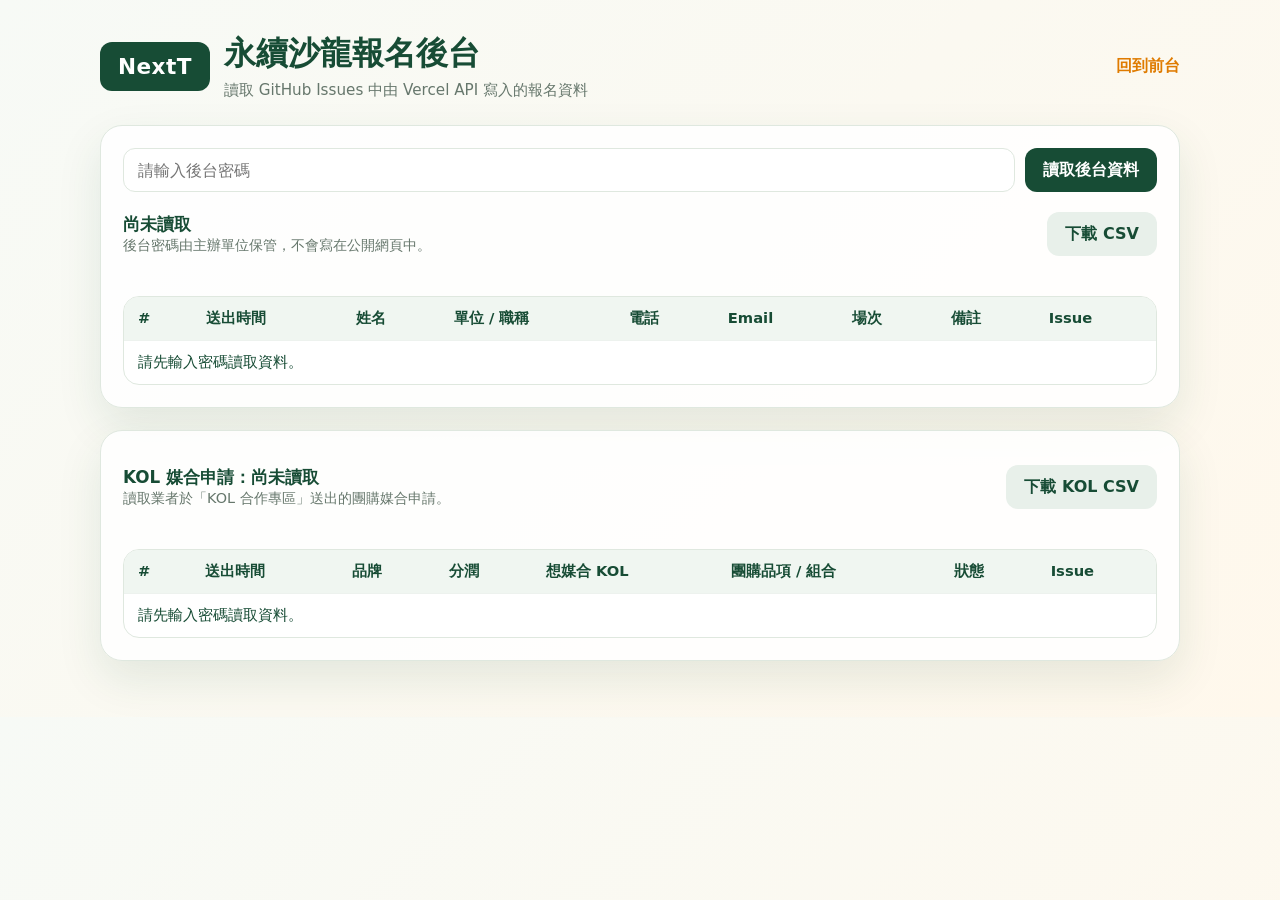
<file: admin.html>
<!DOCTYPE html>
<html lang="zh-Hant">
<head>
    <meta charset="UTF-8">
    <meta name="viewport" content="width=device-width, initial-scale=1.0">
    <title>NextT 永續沙龍報名後台</title>
    <style>
        :root {
            --primary: #174c35;
            --accent: #df7b00;
            --bg: #f7faf6;
            --border: #dfe8df;
            --muted: #66776c;
        }

        * { box-sizing: border-box; }

        body {
            margin: 0;
            font-family: "Noto Sans TC", "Microsoft JhengHei", system-ui, sans-serif;
            color: var(--primary);
            background: linear-gradient(135deg, #f7faf6, #fff8ec);
        }

        .wrap {
            max-width: 1120px;
            margin: 0 auto;
            padding: 32px 20px 56px;
        }

        .header {
            display: flex;
            justify-content: space-between;
            gap: 16px;
            align-items: center;
            margin-bottom: 24px;
        }

        .brand {
            display: flex;
            gap: 14px;
            align-items: center;
        }

        .logo {
            background: var(--primary);
            color: white;
            border-radius: 12px;
            padding: 12px 18px;
            font-size: 1.35rem;
            font-weight: 800;
            letter-spacing: 0.02em;
        }

        h1 {
            margin: 0;
            font-size: clamp(1.45rem, 3vw, 2rem);
        }

        .subtitle {
            margin: 4px 0 0;
            color: var(--muted);
            font-size: 0.95rem;
        }

        .card {
            background: rgba(255, 255, 255, 0.88);
            border: 1px solid var(--border);
            border-radius: 22px;
            box-shadow: 0 18px 45px rgba(23, 76, 53, 0.1);
            padding: 22px;
        }

        .login {
            display: grid;
            grid-template-columns: 1fr auto;
            gap: 10px;
            margin-bottom: 20px;
        }

        input, button {
            min-height: 44px;
            border-radius: 12px;
            border: 1px solid var(--border);
            font: inherit;
        }

        input {
            padding: 0 14px;
            color: #18392b;
            background: white;
        }

        button {
            border: 0;
            padding: 0 18px;
            color: white;
            background: var(--primary);
            font-weight: 700;
            cursor: pointer;
        }

        button.secondary {
            color: var(--primary);
            background: #e8f0ea;
        }

        .toolbar {
            display: flex;
            justify-content: space-between;
            align-items: center;
            gap: 12px;
            margin: 12px 0 16px;
            flex-wrap: wrap;
        }

        .count {
            font-size: 1.05rem;
            font-weight: 800;
        }

        .hint {
            color: var(--muted);
            font-size: 0.9rem;
        }

        .table-wrap {
            overflow-x: auto;
            border: 1px solid var(--border);
            border-radius: 16px;
            background: white;
        }

        table {
            width: 100%;
            border-collapse: collapse;
            min-width: 920px;
        }

        th, td {
            text-align: left;
            vertical-align: top;
            padding: 12px 14px;
            border-bottom: 1px solid #edf2ee;
            font-size: 0.92rem;
        }

        th {
            background: #f0f6f1;
            color: var(--primary);
            white-space: nowrap;
        }

        tr:last-child td { border-bottom: 0; }

        .status {
            min-height: 24px;
            margin: 8px 0 0;
            color: var(--muted);
        }

        .error { color: #b42318; }
        .success { color: var(--primary); }

        a {
            color: var(--accent);
            font-weight: 700;
            text-decoration: none;
        }

        @media (max-width: 720px) {
            .header { align-items: flex-start; flex-direction: column; }
            .login { grid-template-columns: 1fr; }
            .card { padding: 16px; border-radius: 18px; }
        }
    </style>
</head>
<body>
    <main class="wrap">
        <header class="header">
            <div class="brand">
                <div class="logo">NextT</div>
                <div>
                    <h1>永續沙龍報名後台</h1>
                    <p class="subtitle">讀取 GitHub Issues 中由 Vercel API 寫入的報名資料</p>
                </div>
            </div>
            <a href="./index.html">回到前台</a>
        </header>

        <section class="card">
            <div class="login">
                <input id="password" type="password" placeholder="請輸入後台密碼" autocomplete="current-password">
                <button id="loadBtn">讀取後台資料</button>
            </div>
            <div class="toolbar">
                <div>
                    <div class="count" id="count">尚未讀取</div>
                    <div class="hint">後台密碼由主辦單位保管，不會寫在公開網頁中。</div>
                </div>
                <button class="secondary" id="exportBtn" disabled>下載 CSV</button>
            </div>
            <div class="status" id="status"></div>
            <div class="table-wrap">
                <table>
                    <thead>
                        <tr>
                            <th>#</th>
                            <th>送出時間</th>
                            <th>姓名</th>
                            <th>單位 / 職稱</th>
                            <th>電話</th>
                            <th>Email</th>
                            <th>場次</th>
                            <th>備註</th>
                            <th>Issue</th>
                        </tr>
                    </thead>
                    <tbody id="tbody">
                        <tr><td colspan="9">請先輸入密碼讀取資料。</td></tr>
                    </tbody>
                </table>
            </div>
        </section>

        <section class="card" style="margin-top: 22px;">
            <div class="toolbar">
                <div>
                    <div class="count" id="kolCount">KOL 媒合申請：尚未讀取</div>
                    <div class="hint">讀取業者於「KOL 合作專區」送出的團購媒合申請。</div>
                </div>
                <button class="secondary" id="kolExportBtn" disabled>下載 KOL CSV</button>
            </div>
            <div class="status" id="kolStatus"></div>
            <div class="table-wrap">
                <table>
                    <thead>
                        <tr>
                            <th>#</th>
                            <th>送出時間</th>
                            <th>品牌</th>
                            <th>分潤</th>
                            <th>想媒合 KOL</th>
                            <th>團購品項 / 組合</th>
                            <th>狀態</th>
                            <th>Issue</th>
                        </tr>
                    </thead>
                    <tbody id="kolTbody">
                        <tr><td colspan="8">請先輸入密碼讀取資料。</td></tr>
                    </tbody>
                </table>
            </div>
        </section>
    </main>

    <script>
        const NEXTT_BACKEND_API_BASE = "https://nextt-sustainable-salon.vercel.app";
        const API_BASE = window.location.hostname.endsWith(".vercel.app")
            ? ""
            : NEXTT_BACKEND_API_BASE.replace(/\/$/, "");
        let currentItems = [];
        let currentKolItems = [];

        const $ = (selector) => document.querySelector(selector);
        const tbody = $("#tbody");
        const statusEl = $("#status");
        const countEl = $("#count");
        const exportBtn = $("#exportBtn");
        const kolTbody = $("#kolTbody");
        const kolStatusEl = $("#kolStatus");
        const kolCountEl = $("#kolCount");
        const kolExportBtn = $("#kolExportBtn");

        function escapeHtml(value) {
            return String(value || "")
                .replaceAll("&", "&amp;")
                .replaceAll("<", "&lt;")
                .replaceAll(">", "&gt;")
                .replaceAll('"', "&quot;");
        }

        function render(items) {
            currentItems = items;
            countEl.textContent = `目前 ${items.length} 筆報名`;
            exportBtn.disabled = items.length === 0;

            if (!items.length) {
                tbody.innerHTML = '<tr><td colspan="9">目前尚無報名資料。</td></tr>';
                return;
            }

            tbody.innerHTML = items.map((item, index) => `
                <tr>
                    <td>${index + 1}</td>
                    <td>${escapeHtml(new Date(item.submittedAt || item.createdAt).toLocaleString())}</td>
                    <td><strong>${escapeHtml(item.name)}</strong></td>
                    <td>${escapeHtml(item.company)}</td>
                    <td>${escapeHtml(item.phone)}</td>
                    <td>${escapeHtml(item.email)}</td>
                    <td>${escapeHtml(item.sessions)}</td>
                    <td>${escapeHtml(item.notes)}</td>
                    <td><a href="${item.url}" target="_blank" rel="noreferrer">#${item.id}</a></td>
                </tr>
            `).join("");
        }

        function renderKols(items) {
            currentKolItems = items;
            kolCountEl.textContent = `KOL 媒合申請：目前 ${items.length} 筆`;
            kolExportBtn.disabled = items.length === 0;

            if (!items.length) {
                kolTbody.innerHTML = '<tr><td colspan="8">目前尚無 KOL 媒合申請。</td></tr>';
                return;
            }

            kolTbody.innerHTML = items.map((item, index) => `
                <tr>
                    <td>${index + 1}</td>
                    <td>${escapeHtml(new Date(item.submittedAt || item.createdAt).toLocaleString())}</td>
                    <td><strong>${escapeHtml(item.brandName)}</strong></td>
                    <td>${escapeHtml(item.rate)}</td>
                    <td>${escapeHtml(item.kols)}</td>
                    <td>${escapeHtml(item.propose)}</td>
                    <td>${escapeHtml(item.status)}</td>
                    <td><a href="${item.url}" target="_blank" rel="noreferrer">#${item.id}</a></td>
                </tr>
            `).join("");
        }

        async function loadRsvps() {
            const password = $("#password").value;
            if (!password) {
                statusEl.textContent = "請先輸入後台密碼。";
                statusEl.className = "status error";
                return;
            }

            statusEl.textContent = "讀取中...";
            statusEl.className = "status";
            $("#loadBtn").disabled = true;

            try {
                const response = await fetch(`${API_BASE}/api/admin`, {
                    headers: { "X-Admin-Password": password }
                });
                const result = await response.json();
                if (!response.ok || result.ok === false) {
                    throw new Error(result.error || "後台讀取失敗");
                }
                render(result.items || []);
                statusEl.textContent = "讀取完成。";
                statusEl.className = "status success";
            } catch (error) {
                statusEl.textContent = error.message || "後台讀取失敗";
                statusEl.className = "status error";
            } finally {
                $("#loadBtn").disabled = false;
            }
        }

        async function loadKols(password) {
            kolStatusEl.textContent = "讀取中...";
            kolStatusEl.className = "status";

            try {
                const response = await fetch(`${API_BASE}/api/admin-kol`, {
                    headers: { "X-Admin-Password": password }
                });
                const result = await response.json();
                if (!response.ok || result.ok === false) {
                    throw new Error(result.error || "KOL 後台讀取失敗");
                }
                renderKols(result.items || []);
                kolStatusEl.textContent = "KOL 申請讀取完成。";
                kolStatusEl.className = "status success";
            } catch (error) {
                kolStatusEl.textContent = error.message || "KOL 後台讀取失敗";
                kolStatusEl.className = "status error";
            }
        }

        async function loadAll() {
            const password = $("#password").value;
            if (!password) {
                statusEl.textContent = "請先輸入後台密碼。";
                statusEl.className = "status error";
                kolStatusEl.textContent = "請先輸入後台密碼。";
                kolStatusEl.className = "status error";
                return;
            }

            $("#loadBtn").disabled = true;
            await loadRsvps();
            await loadKols(password);
            $("#loadBtn").disabled = false;
        }

        function downloadCsv() {
            const headers = ["送出時間", "姓名", "單位/職稱", "電話", "Email", "場次", "備註", "Issue"];
            const rows = currentItems.map(item => [
                new Date(item.submittedAt || item.createdAt).toLocaleString(),
                item.name,
                item.company,
                item.phone,
                item.email,
                item.sessions,
                item.notes,
                item.url
            ]);
            const csv = [headers, ...rows]
                .map(row => row.map(value => `"${String(value || "").replaceAll('"', '""')}"`).join(","))
                .join("\n");
            const blob = new Blob(["\uFEFF" + csv], { type: "text/csv;charset=utf-8" });
            const url = URL.createObjectURL(blob);
            const link = document.createElement("a");
            link.href = url;
            link.download = `nextt-rsvp-${new Date().toISOString().slice(0, 10)}.csv`;
            link.click();
            URL.revokeObjectURL(url);
        }

        function downloadKolCsv() {
            const headers = ["送出時間", "品牌", "分潤", "想媒合 KOL", "團購品項/組合", "狀態", "Issue"];
            const rows = currentKolItems.map(item => [
                new Date(item.submittedAt || item.createdAt).toLocaleString(),
                item.brandName,
                item.rate,
                item.kols,
                item.propose,
                item.status,
                item.url
            ]);
            const csv = [headers, ...rows]
                .map(row => row.map(value => `"${String(value || "").replaceAll('"', '""')}"`).join(","))
                .join("\n");
            const blob = new Blob(["\uFEFF" + csv], { type: "text/csv;charset=utf-8" });
            const url = URL.createObjectURL(blob);
            const link = document.createElement("a");
            link.href = url;
            link.download = `nextt-kol-${new Date().toISOString().slice(0, 10)}.csv`;
            link.click();
            URL.revokeObjectURL(url);
        }

        $("#loadBtn").addEventListener("click", loadAll);
        exportBtn.addEventListener("click", downloadCsv);
        kolExportBtn.addEventListener("click", downloadKolCsv);
        $("#password").addEventListener("keydown", (event) => {
            if (event.key === "Enter") loadAll();
        });
    </script>
</body>
</html>
</file>
